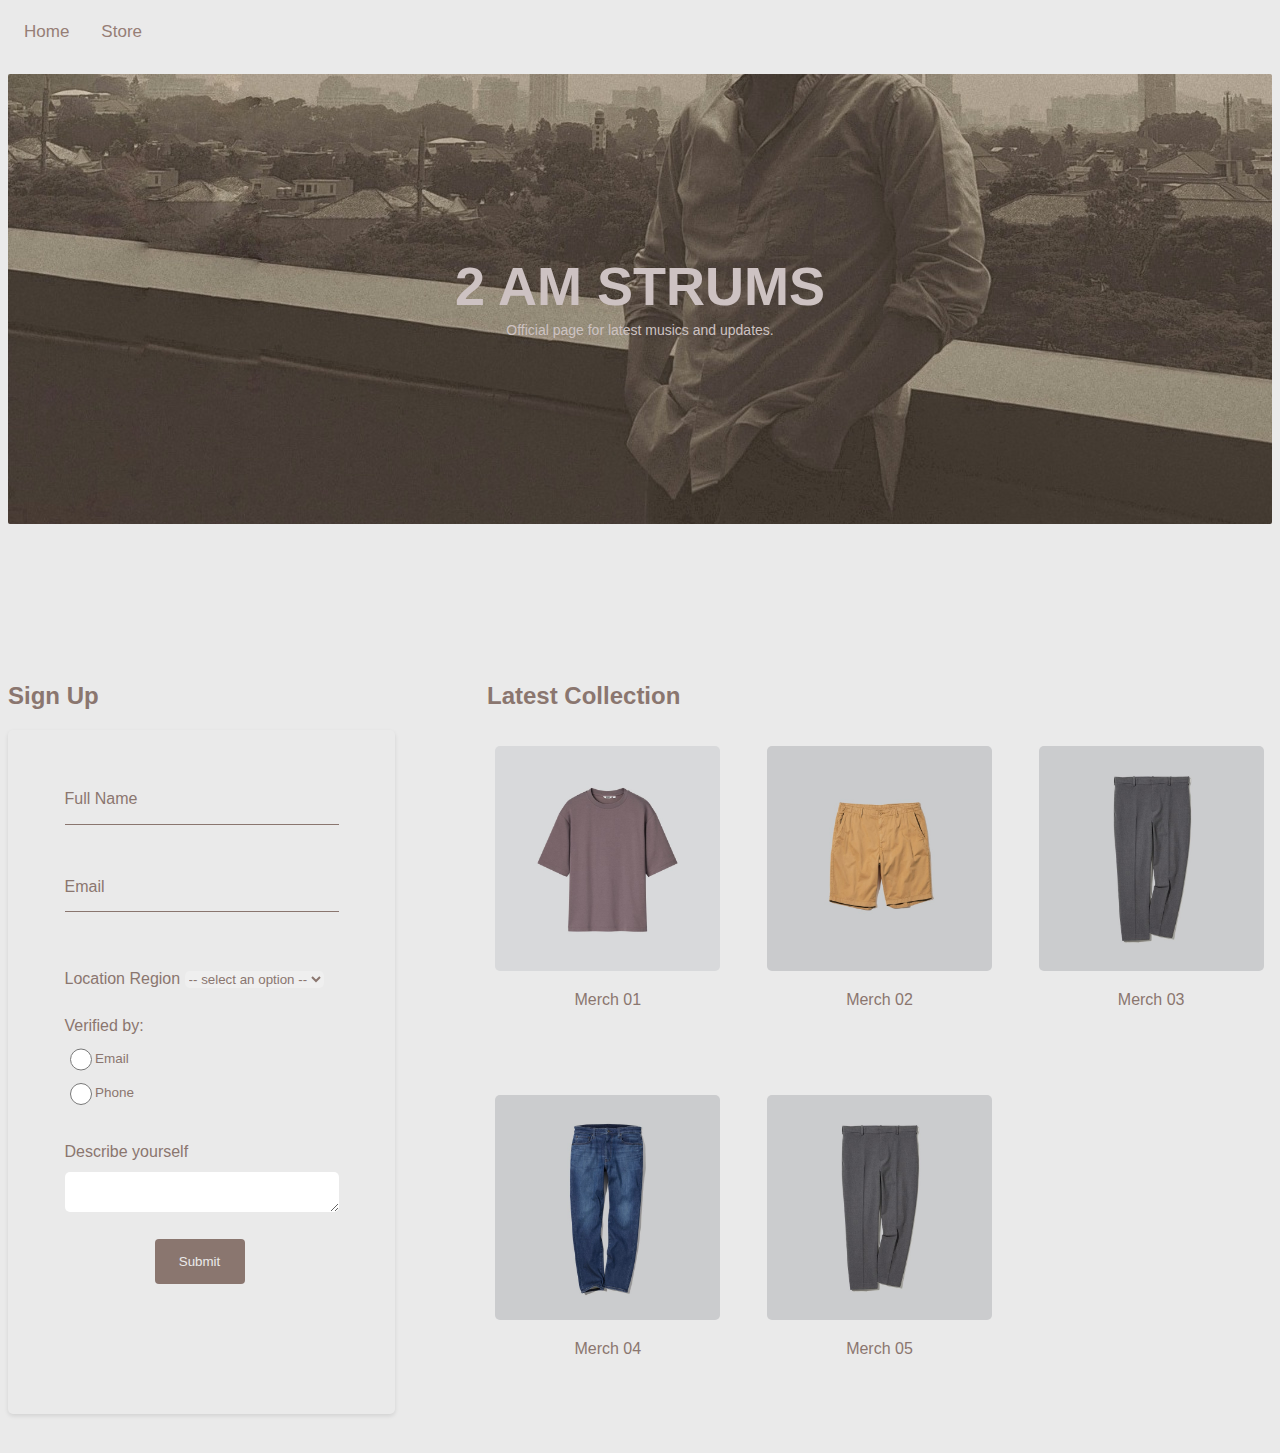
<file: store.html>
<!DOCTYPE html>
<html lang="en">
<head>
    <meta charset="UTF-8">
    <meta http-equiv="X-UA-Compatible" content="IE=edge">
    <meta name="viewport" content="width=device-width, initial-scale=1.0">
    <link rel="stylesheet" href="./store/store.css">
    <title>2 AM Strums</title>
</head>
<body>
    <!-- Navbar -->
    <header>
        <nav class="navbar">
            <a href="./index.html">Home</a>
            <a href="#">Store</a>   
            <div id ="menuToggle" class="burger" onclick="toggleMenu()">
                <span></span>
                <span></span>
                <span></span>
                <div id="sidebar" class="hide">
                    <a href="./index.html">Home</a>
                    <a href="#">Store</a>
                </div>
            </div>   
        </nav>
    </header>
    <main>
        <section class="banner display-center">
                <h1>2 AM STRUMS</h1>
                <p>Official page for latest musics and updates.</p>
        </section>
        <section class="playlist">
            <iframe style="border-radius:12px"
                src="https://open.spotify.com/embed/artist/4zdSyyDm2DRSzAIzQdmRrm?utm_source=generator" width="100%" height="80"
                frameBorder="0" allowfullscreen=""
                allow="autoplay; clipboard-write; encrypted-media; fullscreen; picture-in-picture" loading="lazy"></iframe>
        </section>
        <section class="grid_n2">
            <section class="forms">
                <h2>Sign Up</h2>
                <section class="form">
                    <!-- <figure>
                        <img src="./assets/icon1.png">
                    </figure> -->
                    <article>
                        <!-- <h3>Discography</h3> -->
                        <form onsubmit="formHandler(event)">
                            <input class="form-signup-text" type="text" id="form-signup-fullname" name="firstname" placeholder=" ">
                            <label for="form-signup-fullname">Full Name</label>
                            
                            <input class="form-signup-text"  type="email" id="form-signup-email" name="lastname" placeholder=" ">
                            <label for="form-signup-email">Email</label>
                            <div>
                            <br />
                            <label  for="region">Location Region</label>
                                <select id="form-signup-region" name="region">
                                    <option disabled selected value><p id="optiontext">-- select an option --</p> </option>
                                    <option class="form-signup-option" value="australia">Australia</option>
                                    <option class="form-signup-option" value="asia">Asia</option>
                                    <option class="form-signup-option" value="africa">Africa</option>
                                    <option class="form-signup-option" value="europe">Europe</option>
                                    <option class="form-signup-option" value="america">America</option>
                                </select>
                            </div>
                            <br/>
                            <label>Verified by:</label>
                            <div class="radios">
                                <div class="default">
                                    <input class="form-signup-radio"  id="isVerificationByEmail" type="radio" name="verifiedBy">
                                    <label for="isVerificationByEmail">Email</label>     
                                </div>
                                <div class="default">
                                    <input class="form-signup-radio"  id="isVerificationByPhone" type="radio" name="verifiedBy">
                                    <label for="isVerificationByPhone">Phone</label>
                                </div>
                            </div>
                            <br />
                            <label for="feedback">Describe yourself</label>
                            <textarea id="feedback"></textarea>
                            <div class="button">
                                <button type="submit">
                                    Submit
                                </button>
                            </div>
                            
                        </form>
                    </article>
                </section>
            </section> 
            <section class="charts">
                <h2>Latest Collection</h2>
                <section id="charts" class="grid_n3">
                    <article class="chart">
                        <figure>
                            <img src="./assets/shops/merch01.jpeg" alt="brown oversize men shirt">
                        </figure>
                        <figcaption>Merch 01</figcaption>
                        <p></p>
                    </article>
                    <article class="chart">
                        <figure>
                            <img src="./assets/shops/merch02.jpeg" alt="orange men short">
                        </figure>
                        <figcaption>Merch 02</figcaption>
                        <p></p>
                    </article>
                    <article class="chart">
                        <figure>
                            <img src="./assets/shops/merch03.jpeg" alt="grey men trousers">
                        </figure>
                        <figcaption>Merch 03</figcaption>
                        <p></p>
                    </article>
                    <article class="chart">
                        <figure>
                            <img src="./assets/shops/merch04.jpeg" alt="dark blue men jeans">
                        </figure>
                        <figcaption>Merch 04</figcaption>
                        <p></p>
                    </article>
                    <article class="chart">
                        <figure>
                            <img src="./assets/shops/merch03.jpeg" alt="grey men trousers">
                        </figure>
                        <figcaption>Merch 05</figcaption>
                        <p></p>
                    </article>
                </section>
            </section>
        </section>      
    </main>
    <script src="./store/store.js"></script>
</body>
</html>
</file>
<file: store/store.css>
/* :root {
    --bg-color: #2C3333;
    --bg-color-section: #2C3333;
    --bg-color-banner:#2E4F4F;
    --font-color-all: #CDC2AE;
    --font-color-banner: #CDC2AE;
    --font-color-section: #CDC2AE;
    --border-color-section: #CDC2AE;
} */
/* :root {
    --bg-color: #F1DEC9;
    --bg-color-section: #F1DEC9;
    --bg-color-banner: #8D7B68;
    --font-color-all: #8D7B68;
    --font-color-banner: #C8B6A6;
    --font-color-section: #8D7B68;
} */
:root {
    --bg-color: #EAEAEA;
    --bg-color-section: #2C3333;
    --bg-color-banner: #2E4F4F;
    --font-color-all: #967E76;
    --font-color-banner: #cdc2c2;
    --font-color-section: #8a766f;
    --border-color-section: #967E76;
}
* {
    font-family: 'Garamond', sans-serif;
}
p {
    font-size: 14px;
    margin: 5px;
}
body{
    color: var(--font-color-all);
    background-color: var(--bg-color);
}
section {
    margin-top: 2vh;
}
.grid_n2 {
    display: grid;
    grid-template-columns: 51vh minmax(55vh, 1fr);
    grid-gap:20px;
    transition: 1s;
}
.grid_n3 {
    display: grid;
    grid-template-columns: repeat(auto-fit, minmax(26vh , 1fr));
    grid-column-gap: 30px;
    grid-row-gap: 5.8vh;
    transition: 1s;
}
@media only screen and (max-width: 110vh) {
    .grid_n2 {
        display: grid;
        grid-template-columns: repeat(1, 1fr);
        grid-gap: 20px;
        transition: 1s;
    }
}
.button {
  
    height: 5vh;
    width: 30vh;
    margin-top: 3vh !important;
    /* background-color: #2E4F4F; */
    display:flex;
    justify-content: center;
}

button {
    border: 0px;
    cursor: pointer;
    height: 5vh;
    width: 10vh;
    background-color: #8a766f;
    border-radius: 4px;
    color: #EAEAEA;
}
button:hover{
    background-color: #cdc2c2;
    color:#8a766f;
}

/* Navbar styles */
nav {
    overflow: hidden;
}
nav a {
    float: left;
    color: var(--font-color-all);
    text-align: center;
    padding: 14px 16px;
    text-decoration: none;
    font-size: 17px;
}
nav a:hover {
    background-color: var(--bg-color);
    color: rgba(59, 55, 55, 0.771);
    transition: all 1s ease;
}
nav p {
    display: none;
}
nav > div {
    transform: translateX(-5vh);
    transition: 1s;
}
.hide {
    opacity: 0;
    height: 0px;
}
.burger {
    display: none;
}


@media only screen and (max-width: 110vh) {
    .burger{
        display: block;
        /* background-color: aqua; */
    }
    nav {
        /* background-color: #2E4F4F; */
        display: flex;
        flex-direction: row;
        align-items: center;
    }
    nav > a {
        display: none;
    }
    nav p {
        display: block;
    }
    nav > div {
        margin-right: 2vh;
        transform: translateX(0vh);
    }
    .burger>span {
        display:block;
        background-color: #8a766f;
        width: 40px;
        height: 5px;
        margin-top: 5px;
    }
    #menuToggle {
        cursor: pointer;
    }
    .firstLine {
        opacity: 1;
        transform: rotate(45deg) translate(9.5px, 4.5px);
        background: #8a766f;
        transition: 1s;
    }
    .secondLine {
        opacity: 0;
        transform: rotate(0deg) scale(0.2, 0.2);
        transition: 0s;
    }
    .thirdLine {
        transform: rotate(-45deg) translate(9.5px, -4.5px);
        transition:0.6s
    }
    .sidebar{
        width:20vh;
        height:15vh;
        background-color: #EAEAEA;
        border-radius: 5px;
        box-shadow: 0 2px 10px rgba(0, 0, 0, 0.4);
        color: #EAEAEA;
        margin-bottom:1vh;
        margin-top:2vh;
        transition: 1s;
        display: flex;
        flex-direction: column;
        align-items: start;
    }
   
   
}
/* Banner */
.banner{
    width: 1fr;
    height: 50vh;
    background-color: var(--bg-color-banner);
    color: var(--font-color-banner);
    border-radius: 2px;
    background-image: url("../assets/banner08.jpeg");
}
.banner h1{
    font-size: 6vh;
    margin: 0vh;
}
.display-center{
    display: flex;
    justify-content: center;
    align-items: center;
    flex-direction: column;
}

/* form sections */
.forms {
    height: 87vh;
    /* background-color: #decbb7; */
    color: var(--font-color-section);
    border-radius: 2px;
    /* transition: 2s; */
}
.form{
    padding-top:4vh;
    width:43vh;
    height: 72vh;
    color:var(--font-color-section);
    display: flex;
    flex-direction: column;
    align-items: center;
    /* justify-self: center; */
    /* border: 1px solid var(--border-color-section); */
    box-shadow: 0 2px 4px rgba(0, 0, 0, 0.1);
    border-radius: 5px;
    transition: 0.8s;
    
    /* background-color: brown; */
}

.form img {
    height: 5vh;
    width: 5vh;
}
.form h3 {
    margin: 0;
}
form {
    display: flex;
    flex-direction: column;
}
form > * {
    margin-top:1.2vh;
    border-radius: 5px;
    /* background-color: black; */
}
.form:hover {
    /* height:vh; */
    background-color: #d8d7d6b5;
    width: 48vh;
    transition: 0.8s;
}
@media only screen and (max-width: 110vh){
    .forms{
        width: 100%;
    }
    .form {
            /* height:vh; */
            background-color: #d8d7d6b5;
            width: 100%;
            transition: 0.8s;
        }
    .form:hover {
        /* height:vh; */
        background-color: #d8d7d6b5;
            width: 100%;
            transition: 0.8s;
    }
}
.form label {
    transform: translateY(0);
    /* width:15.1vh; */
    /* height:1vh; */
    /* background-color: black; */
}
.form input {
    border: 0;
    width:30vh;
    height:5vh;
    background-color: #EAEAEA ;
    border-radius: 0px;
    border-bottom: 1px solid #8a766f;
    color: #8a766f
    /* background-color: rgb(178, 178, 167); */
}
form > input:placeholder-shown + label {
    transform: translatey(-5vh);
}
form >input:not(:placeholder-shown) + label {
    transform: translatey(-9.5vh);
    transition: 0.3s;
}
select#form-signup-region{
    color: #8a766f;
    border: 0px;
    border-radius: 5px;
}
.radios{
    display: flex;
    flex-direction: column;
    width:30vh;
    /* margin-top: 3vh;; */
    /* background-color: yellow; */
}
.radios > * {
    /* background-color: yellow; */
    margin-bottom:1vh;
    display: flex;
    align-items: center;
    
}
.radios > div > label {
    /* background-color: black; */
    /* width:15vh; */
    font-size: 13.5px;
}
.radios>div>input {
    /* background-color: black; */
    width: 2.5vh;
    height: 2.5vh;
}
form > textarea {
    height: 4vh;
    width: 30vh;
    border: 0px;
    color: #8a766f;
}
form > textarea:hover{
    height:10vh;
    transition: 1s;
}

/* charts sections */
.charts {
    height: 35vh;
    /* background-color: #8D7B68; */
    color: var(--font-color-section);
    border-radius: 2px;
}
.chart{
    height:33vh;
    display: flex;
    align-items: center;
    flex-direction: column;
    color: var(--font-color-section);
}
.chart img{
    width: 25vh;
    height: 25vh;
    border-radius: 5px;
    transition: 1s;
    /* box-shadow: 100px 100px 100px rgba(13, 13, 13, 0.1); */
}
.chart img:hover {
    width: 28vh;
    height: 28vh;
}
</file>
